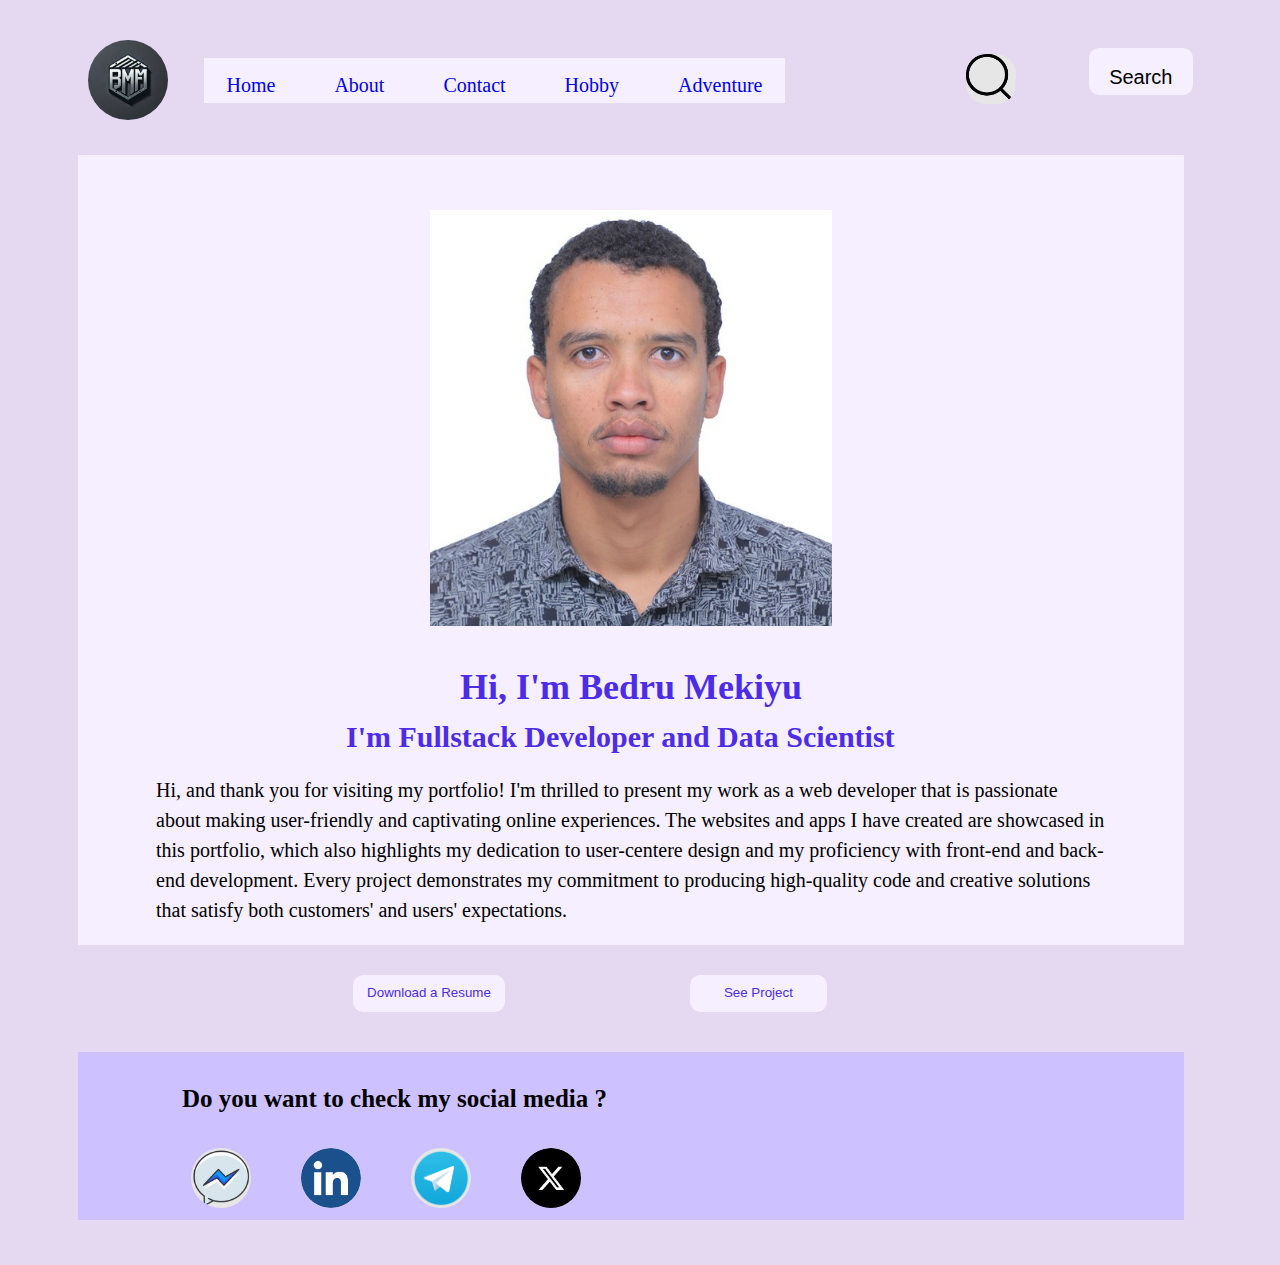
<file: src/index.html>
<!DOCTYPE html>
<html lang="en">

<head>
    <meta charset="UTF-8">
    <meta name="viewport" content="width=device-width, initial-scale=1.0">

    <title>Portfolio</title>
    <link rel="stylesheet" href="./css/index.css">



</head>

<body>

    <header>

        <div class="portfolio-container">
            <div class="header-wrapper">

                <nav class="nav-container">
                    <div class="logo"><img src="./images/logo.png" alt=""></div>
                    <div class="nav-links">
                        <a href="./index.html">Home</a>
                        <a href="./about.html">About</a>
                        <a href="./contact.html">Contact</a>
                        <a href="./hobby.html">Hobby</a>
                        <a href="./adventure.html">Adventure</a>
                    </div>
                </nav>
                <div class="profile-actions">
                    <div class="profile-icon"><img src="./images/search.png" alt="">
                    </div>
                    <button class="chat-button">Search</button>
                </div>
            </div>

    </header>
    <main class="hero-content">
        <img src="./images/bedru.JPG" alt="portfolio foto of bedru" class="profile-image" />
        <h1 class="hero-title">Hi, I'm Bedru Mekiyu</h1>
        <h2 class="hero-subtitle">I'm Fullstack Developer and Data Scientist</h2>
        <p class="hero-description">
            Hi, and thank you for visiting my portfolio! I'm thrilled to present my
            work as a web developer that is passionate about making user-friendly and
            captivating online experiences. The websites and apps I have created are
            showcased in this portfolio, which also highlights my dedication to
            user-centere design and my proficiency with front-end and back-end
            development. Every project demonstrates my commitment to producing
            high-quality code and creative solutions that satisfy both customers' and
            users' expectations.
        </p>
    </main>
    <div class="action-buttons">
        <button class="resume-button">Download a Resume</button>
        <button class="project-button">See Project</button>
    </div>

    <footer class="social-section">

        <h3 class="social-title">Do you want to check my social media ?</h3>
        <div class="social-icons">
            <a href="#" class="social-icon"><img src="./images/facebook.png" alt="">
            </a>
            <a href="#" class="social-icon"><img src="./images/linkidin.png" alt=""></a>
            <a href="#" class="social-icon"><img src="./images/telegram.png" alt=""></a>
            <a href="#" class="social-icon"><img src="./images/messager.png" alt="">
            </a>
        </div>

    </footer>
    </div>
    <script src="js/script.js"></script>
</body>

</html>
</file>
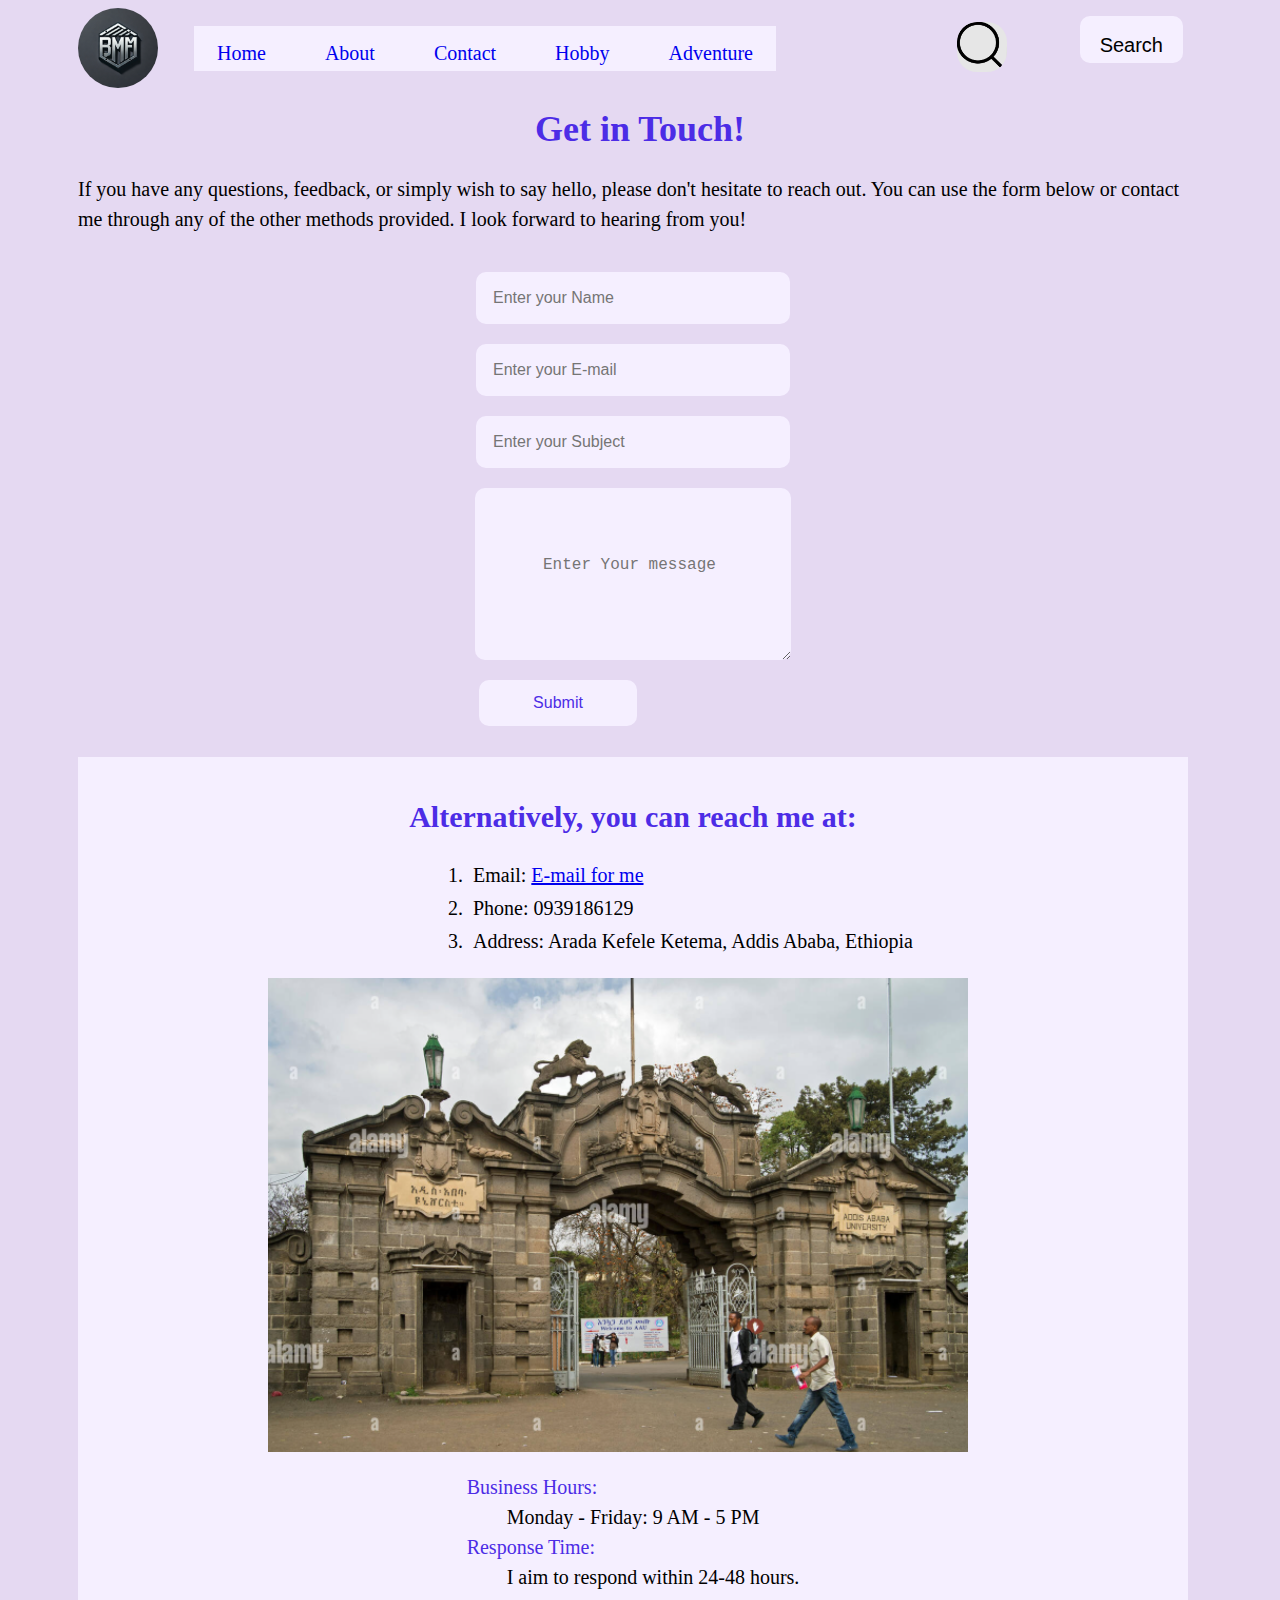
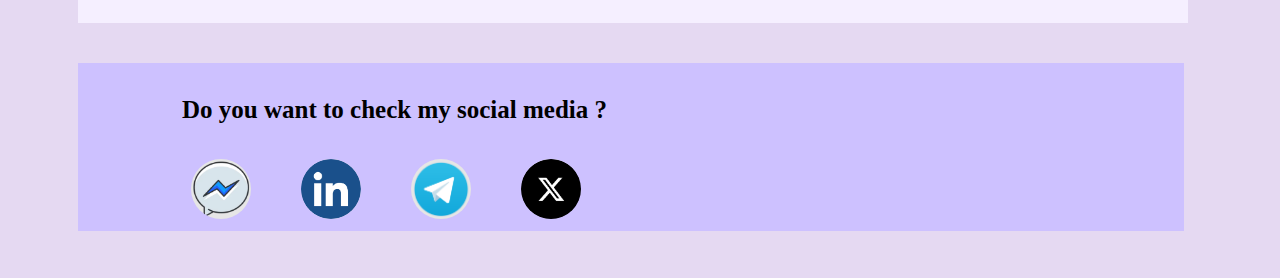
<file: src/contact.html>
<!DOCTYPE html>
<html lang="en">
<head>
    <meta charset="UTF-8">
    <meta name="viewport" content="width=device-width, initial-scale=1.0">
    <link rel="stylesheet" href="./css/contact.css">

    <title>Contact Me Page</title>
     
</head>

<body>
  <div class="contact-container">
    <header class="header-wrapper">
  
  
      <nav class="nav-container">
        <div class="logo"><img src="./images/logo.png" alt=""></div>
        <div class="nav-links">
          <a href="./index.html">Home</a>
          <a href="./about.html">About</a>
          <a href="./contact.html">Contact</a>
          <a href="./hobby.html">Hobby</a>
          <a href="./adventure.html">Adventure</a>
        </div>
      </nav>
      <div class="profile-actions">
        <div class="profile-icon"><img src="./images/search.png" alt="">
        </div>
        <button class="chat-button">Search</button>
      </div>
  
    </header>
  
    <h1 class="heading">Get in Touch!</h1>
    <p class="description">If you have any questions, feedback, or simply wish to say hello, please don't hesitate to
      reach out. You can use the form below or contact me through any of the other methods provided. I look forward to
      hearing from you!</p>
  
    <form class="contact-form">
      <label for="name" class="visually-hidden">Name</label>
      <input type="text" id="name" class="form-input" placeholder="Enter your Name" required>
  
      <label for="email" class="visually-hidden">Email</label>
      <input type="email" id="email" class="form-input" placeholder="Enter your E-mail" required>
  
      <label for="subject" class="visually-hidden">Subject</label>
      <input type="text" id="subject" class="form-input" placeholder="Enter your Subject" required>
  
      <label for="message" class="visually-hidden">Message</label>
      <textarea id="message" class="message-box" placeholder="Enter Your message" required></textarea>
  
      <button type="submit" class="submit-button">Submit</button>
    </form>
  
    <section class="contact-info">
      <div class="contact-details">
        <h2 class="contact-heading">Alternatively, you can reach me at:</h2>
  
        <ol class="contact-text">
          <li>
            Email: <a href="mailto:bedrumekiyu@gmail.com">E-mail for me</a>
          </li>
  
          <li>Phone: 0939186129</li>
  
          <li>Address: Arada Kefele Ketema, Addis Ababa, Ethiopia</li>
        </ol>
  
        <img src="./images/map.png" alt="Location map" class="contact-map">
      </div>
  
      <dl class="business-hours">
        <dt>Business Hours:</dt>
        <dd>Monday - Friday: 9 AM - 5 PM</dd>
        <dt>Response Time:</dt>
        <dd>I aim to respond within 24-48 hours.</dd>
      </dl>
    </section>
  
    <footer class="social-section">
  
      <h3 class="social-title">Do you want to check my social media ?</h3>
      <div class="social-icons">
        <a href="#" class="social-icon"><img src="./images/facebook.png" alt="">
        </a>
        <a href="#" class="social-icon"><img src="./images/linkidin.png" alt=""></a>
        <a href="#" class="social-icon"><img src="./images/telegram.png" alt=""></a>
        <a href="#" class="social-icon"><img src="./images/messager.png" alt="">
        </a>
      </div>
  
    </footer>
  
  </div>
</body>
</html>
</file>
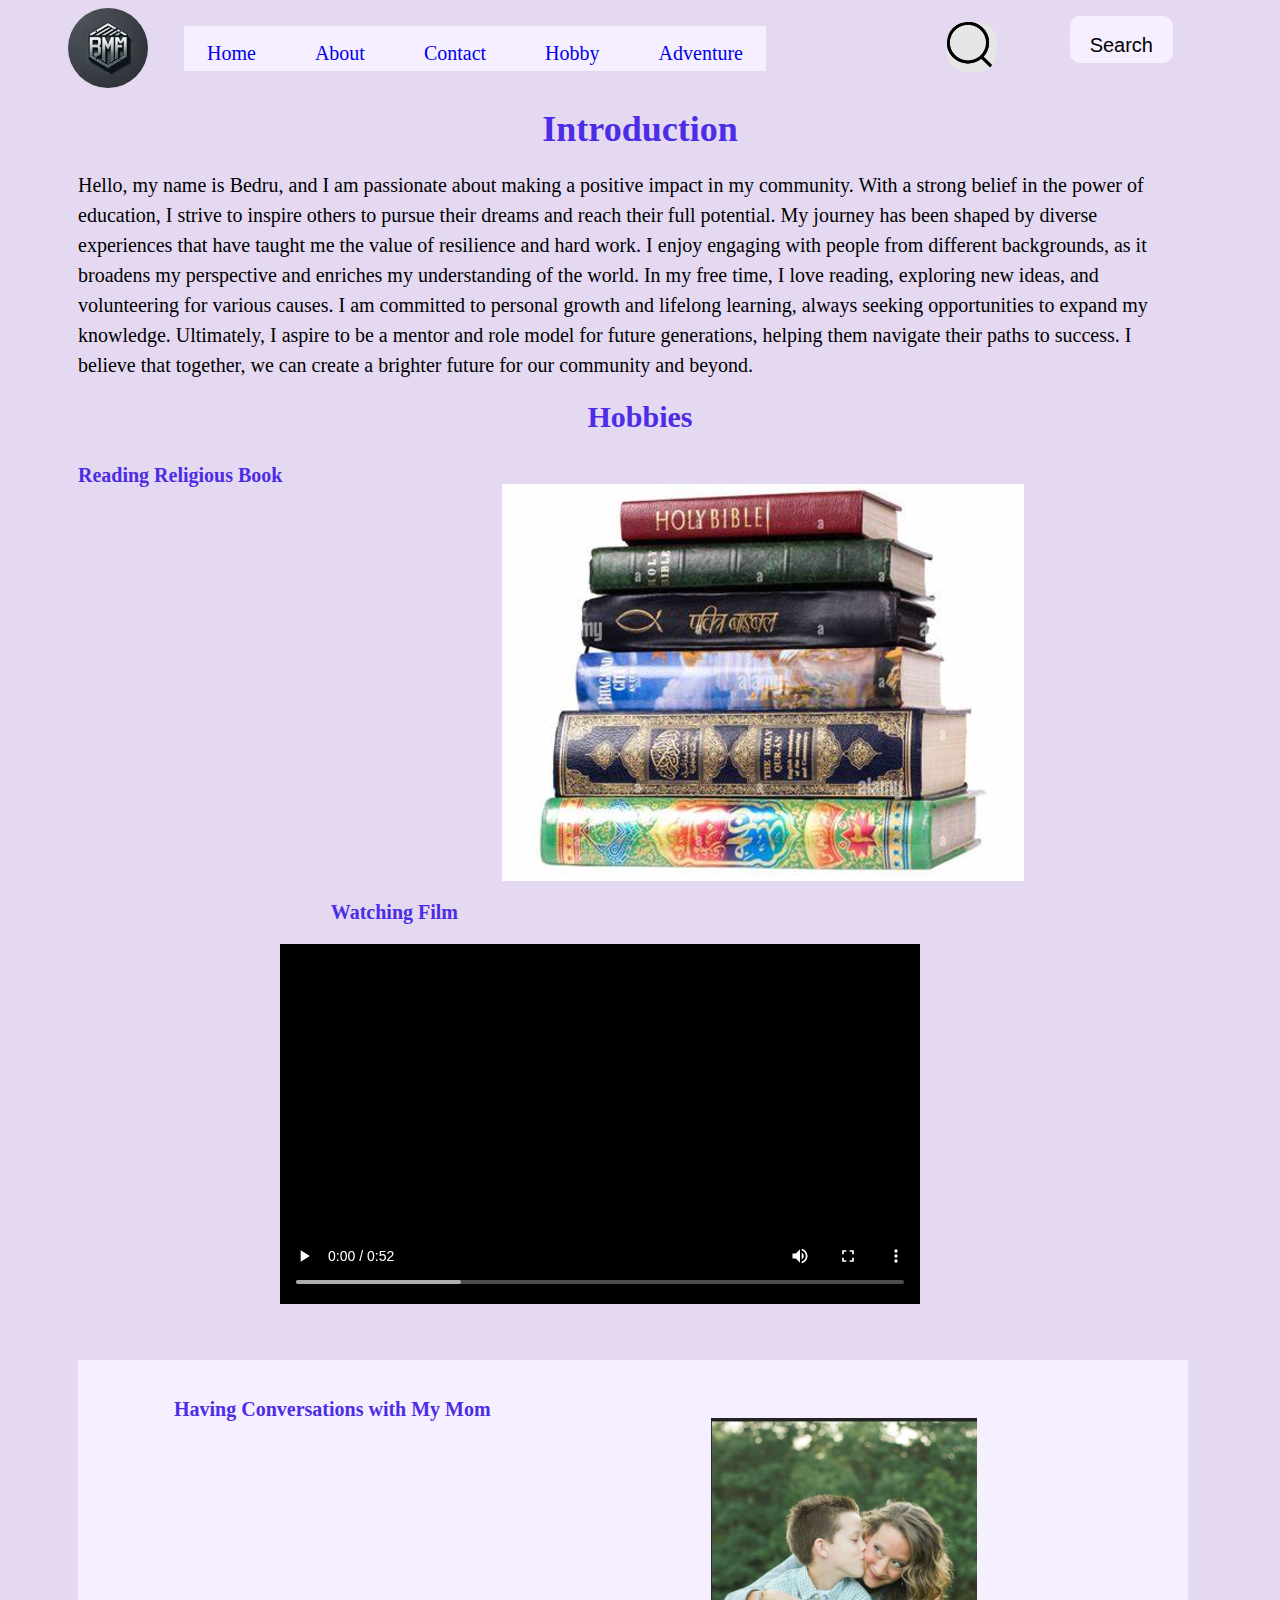
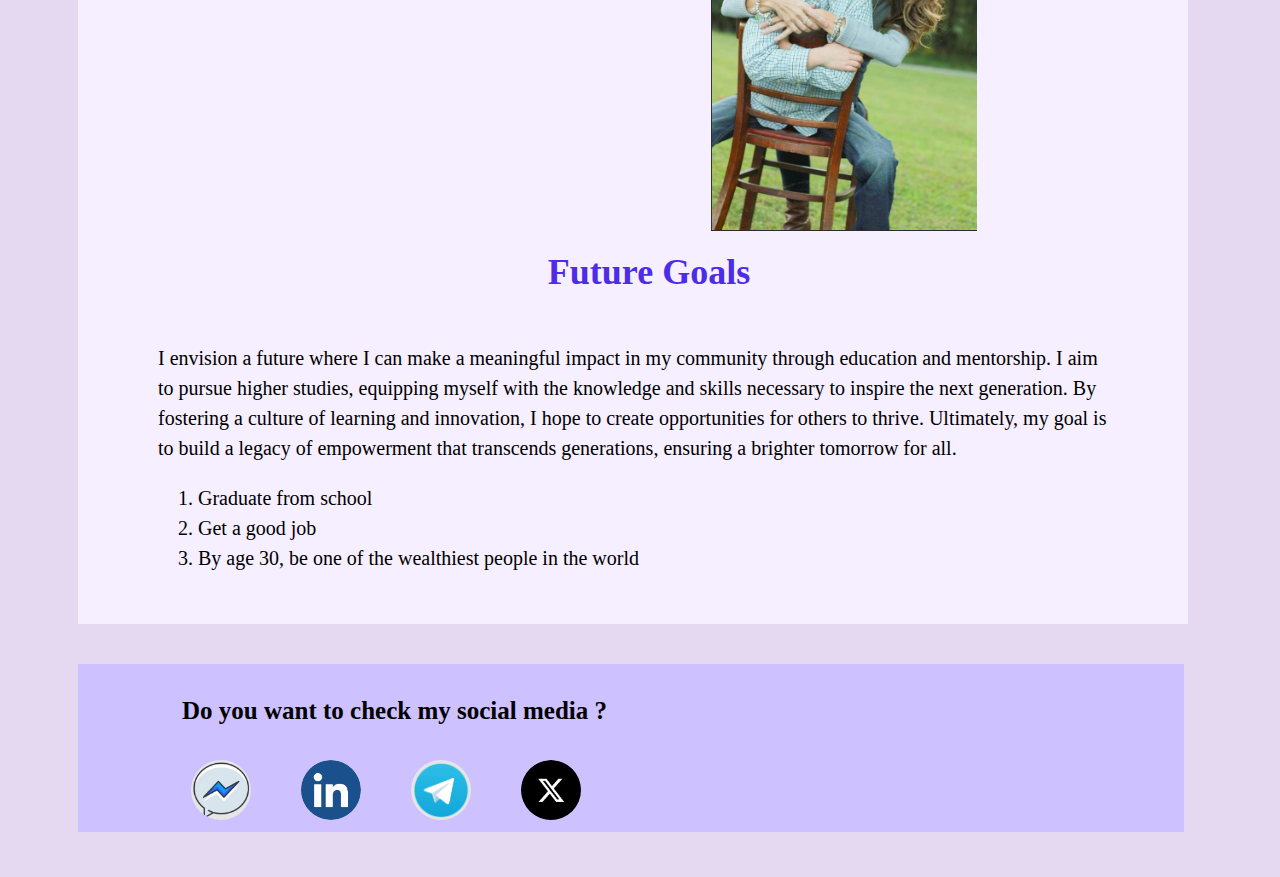
<file: src/hobby.html>
<!DOCTYPE html>
<html lang="en">
<head>
    <meta charset="UTF-8">
    <meta name="viewport" content="width=device-width, initial-scale=1.0">
    <link rel="stylesheet" href="./css/hobby.css">
    <title>My Hobbies</title>
  
      
</head>
<body>
    <div class="hobby-container">
        <header class="header-wrapper">
      
          <nav class="nav-container">
            <div class="logo"><img src="./images/logo.png" alt=""></div>
            <div class="nav-links">
              <a href="./index.html">Home</a>
              <a href="./about.html">About</a>
              <a href="./contact.html">Contact</a>
              <a href="./hobby.html">Hobby</a>
              <a href="./adventure.html">Adventure</a>
            </div>
          </nav>
          <div class="profile-actions">
            <div class="profile-icon"><img src="./images/search.png" alt="">
            </div>
            <button class="chat-button">Search</button>
          </div>
      
        </header>
      
        <h1 class="section-title">Introduction</h1>
        <p class="intro-text">Hello, my name is Bedru, and I am passionate about making a positive impact in my community.
          With a strong belief in the power of education, I strive to inspire others to pursue their dreams and reach their
          full potential. My journey has been shaped by diverse experiences that have taught me the value of resilience and
          hard work. I enjoy engaging with people from different backgrounds, as it broadens my perspective and enriches my
          understanding of the world. In my free time, I love reading, exploring new ideas, and volunteering for various
          causes. I am committed to personal growth and lifelong learning, always seeking opportunities to expand my
          knowledge. Ultimately, I aspire to be a mentor and role model for future generations, helping them navigate their
          paths to success. I believe that together, we can create a brighter future for our community and beyond.</p>
      
        <h2 class="hobbies-title">Hobbies</h2>
        <div class="hobby-grid">
          <div class="hobby-row">
            <h3 class="hobby-text">Reading Religious Book</h3>
            <img src="./images/quran (1).png" alt="Reading religious book illustration" class="hobby-image" loading="lazy" />
          </div>
        </div>
        <section class="video">
          <h3 class="hobby-text">Watching Film</h3>
      
          <div class="film-content">
      
            <video width="640" height="360" controls>
              <source src="./video/video.mp4" type="video/mp4" class="film-image">
      
            </video>
          </div>
        </section>
        <section class="goals-section">
          <div class="goals-content">
            <div class="hobby-row">
              <h3 class="hobby-text">Having Conversations with My Mom</h3>
              <img src="./images/quran (2).png" alt="Conversation with mom illustration" class="hobby-image images-mom"
                loading="lazy" />
            </div>
            <h2 class="goals-title">Future Goals</h2>
          </div>
          <div class="goals-text">
            <p>I envision a future where I can make a meaningful impact in my community through education and mentorship. I
              aim to pursue higher studies, equipping myself with the knowledge and skills necessary to inspire the next
              generation. By fostering a culture of learning and innovation, I hope to create opportunities for others to
              thrive. Ultimately, my goal is to build a legacy of empowerment that transcends generations, ensuring a brighter
              tomorrow for all.</p>
            <ol >
              <li>Graduate from school</li>
              <li>Get a good job</li>
              <li>By age 30, be one of the wealthiest people in the world</li>
            </ol>
          </div>
        </section>
      
        <footer class="social-section">
      
          <h3 class="social-title">Do you want to check my social media ?</h3>
          <div class="social-icons">
            <a href="#" class="social-icon"><img src="./images/facebook.png" alt="">
            </a>
            <a href="#" class="social-icon"><img src="./images/linkidin.png" alt=""></a>
            <a href="#" class="social-icon"><img src="./images/telegram.png" alt=""></a>
            <a href="#" class="social-icon"><img src="./images/messager.png" alt="">
            </a>
          </div>
      
        </footer>
      </div>
</body>
</html>
</file>
<file: src/css/index.css>
body {
    background-color: #e5d9f2;
    font-family: serif, sans-serif;
  }
  .portfolio-container {
    background-color: rgba(229, 217, 242, 1);
    display: flex;
    flex-direction: column;
    overflow: hidden;
    align-items: center;
    padding: 32px 40px;
  }
  .header-wrapper {
    display: flex;
    width: 100%;
    max-width: 1105px;
    align-items: start;
    gap: 20px;
    color: rgba(0, 0, 0, 1);
    flex-wrap: wrap;
    justify-content: space-between;
    font-size: 20px;
  }
  .nav-container {
    display: flex;
    gap: 36px;
    flex-wrap: wrap;
  }
  
  .logo img {
    display: flex;
    justify-content: center;
    align-items: center;
    width: 80px;
    border-radius: 50%;
  }
  .nav-links {
    background-color: rgba(245, 239, 255, 1);
    display: flex;
    align-items: start;
    gap: 40px 59px;
    flex-grow: 1;
    flex-basis: auto;
    margin: auto 0;
    padding: 16px 23px 6px;
  }
  .nav-links a {
    text-decoration: none;
  }
  .profile-actions {
    display: flex;
    margin-top: 4px;
    gap: 40px 73px;
  }
  
  .profile-icon img {
    width: 50px;
    border-radius: 40%;
    margin-top: 10px;
  }
  .chat-button {
    background-color: rgba(245, 239, 255, 1);
    align-self: start;
    margin-top: 4px;
    padding: 18px 20px 6px;
    border-radius: 10px;
    border: white;
    font-size: 20px;
  }
  .hero-content {
    background-color: rgba(245, 239, 255, 1);
    display: flex;
    margin-top: 3px;
    margin-left: 70px;
    width: 100%;
    max-width: 950px;
    flex-direction: column;
  
    color: rgba(76, 44, 230, 1);
    font-weight: 700;
    line-height: 1.2;
    padding: 15px 78px 0;
  }
  .profile-image {
    aspect-ratio: 1.05;
    object-fit: contain;
    object-position: center;
    width: 437px;
    align-self: center;
    max-width: 100%;
    margin-top: 40px;
  }
  .hero-title {
    font-size: 36px;
    align-self: center;
    margin-top: 40px;
    margin-bottom: 10px;
  }
  .hero-subtitle {
    font-size: 30px;
    align-self: start;
    margin: 0px 0px 0px 190px;
  }
  .hero-description {
    color: rgba(0, 0, 0, 1);
    font-size: 20px;
    font-weight: 400;
    line-height: 30px;
    margin-top: 20px;
  }
  .action-buttons {
    display: flex;
    margin: 30px 0px 0px 250px;
  
    justify-content: space-evenly;
    align-items: center;
    width: 664px;
    max-width: 100%;
    gap: 90px;
    color: rgba(55, 30, 181, 1);
  }
  .resume-button {
    background-color: rgba(245, 239, 255, 1);
    padding: 10px 14px 12px;
    border: white;
    border-radius: 10px;
  
    color: #4c2ce6;
  }
  .project-button {
    background-color: rgba(245, 239, 255, 1);
    padding: 10px 34px 12px;
    color: #4c2ce6;
    border: white;
    border-radius: 10px;
  }
  .social-section {
    background-color: rgba(205, 193, 255, 1);
    display: flex;
    margin-top: 40px;
    margin-left: 70px;
    margin-bottom: 45px;
    width: 100%;
    max-width: 950px;
    flex-direction: column;
    align-items: start;
    padding: 8px 78px;
  }
  .social-title {
    color: rgba(0, 0, 0, 1);
    margin-left: 26px;
    font-size: 25px;
  }
  .social-icons {
    display: flex;
    margin-top: 10px;
    margin-left: 35px;
  
    max-width: 100%;
    gap: 20px;
    justify-content: space-between;
  }
  .social-icon {
    width: 90px;
    object-fit: contain;
    object-position: center;
  }
  .social-icon img {
    width: 60px;
    height: 60px;
    border-radius: 50%;
  }
  @media (max-width: 1200px) {
    .hero-title {
        font-size: 28px;
    }
    .hero-subtitle {
        font-size: 20px;
    }
  }
  @media (max-width: 991px) {
    .nav-links {
        flex-direction: column;
        gap: 10px;
    }
    .hero-content {
        text-align: center;
    }
    .profile-image {
        max-width: 200px;
    }
    .action-buttons {
        flex-direction: column;
        gap: 10px;
    }
  }
  @media (max-width: 768px) {
    .hero-title {
        font-size: 24px;
    }
    .hero-subtitle {
        font-size: 18px;
    }
  }
  @media (max-width: 576px) {
    .profile-image {
        max-width: 150px;
    }
    .chat-button {
        padding: 8px 16px;
        font-size: 14px;
    }
    .resume-button, .project-button {
        padding: 8px 16px;
        font-size: 14px;
    }
    .social-icon img {
        width: 40px;
        height: 40px;
    }
  }
</file>
<file: src/css/contact.css>
body {
    background-color: #e5d9f2;
    font-family: serif, sans-serif;
  }

  .portfolio-container {
    background-color: rgba(229, 217, 242, 1);
    display: flex;
    flex-direction: column;
    overflow: hidden;
    align-items: center;
    padding: 32px 40px;
  }

  .header-wrapper {
    display: flex;
    width: 100%;
    max-width: 1105px;
    align-items: start;
    gap: 20px;
    color: rgba(0, 0, 0, 1);
    flex-wrap: wrap;
    justify-content: space-between;
    font-size: 20px;
    margin-left: 70px;
  }

  .nav-container {
    display: flex;
    gap: 36px;
    flex-wrap: wrap;
  }

  .logo img {
    display: flex;
    justify-content: center;
    align-items: center;
    width: 80px;
    border-radius: 50%;
  }

  .nav-links {
    background-color: rgba(245, 239, 255, 1);
    display: flex;
    align-items: start;
    gap: 40px 59px;
    flex-grow: 1;
    flex-basis: auto;
    margin: auto 0;
    padding: 16px 23px 6px;
  }

  .nav-links a {
    text-decoration: none;
  }

  .profile-actions {
    display: flex;
    margin-top: 4px;
    gap: 40px 73px;
  }

  .profile-icon img {
    width: 50px;
    border-radius: 40%;
    margin-top: 10px;
  }

  .chat-button {
    background-color: rgba(245, 239, 255, 1);
    align-self: start;
    margin-top: 4px;
    padding: 18px 20px 6px;
    border-radius: 10px;
    border: white;
    font-size: 20px;
  }


  .heading {
    display: flex;
    justify-content: center;
    align-items: center;
    color: rgba(76, 44, 230, 1);
    margin-top: 20px;
    font-size: 36px;
  }

  .description {
    color: rgba(0, 0, 0, 1);
    font-size: 20px;
    font-weight: 400;
    line-height: 30px;
    margin-top: 20px;
    margin-left: 70px;
    max-width: 1104px;
  }

  .contact-form {

    display: flex;
    margin-top: 6px;
    margin-left: 70px;
    width: 100%;
    max-width: 950px;
    flex-direction: column;
    align-items: center;
    color: rgba(76, 44, 230, 1);
    padding: 18px 80px 31px;
  }

  .form-input {
    background: rgba(245, 239, 255, 1);
    width: 280px;
    padding: 17px;
    margin-bottom: 20px;
    font-size: 16px;
    border-radius: 10px;
    border: none;

  }

  .message-box {
    background: rgba(245, 239, 255, 1);
    font-size: 16px;
    padding: 68px;
    width: 180px;
    border-radius: 10px;
    border: none;

  }

  .submit-button {
    background: rgba(245, 239, 255, 1);
    width: 158px;
    margin-top: 20px;
    margin-right: 150px;
    padding: 14px 46px;
    border-radius: 10px;
    font-size: 16px;
    border: none;
    cursor: pointer;
    color: rgba(76, 44, 230, 1);
  }

  .contact-info {
    background: rgba(245, 239, 255, 1);
    display: flex;
    margin-top: 0px;
    margin-left: 70px;
    width: 100%;
    max-width: 950px;
    flex-direction: column;
    align-items: center;
    color: rgba(76, 44, 230, 1);
    padding: 18px 80px 31px;
  }

  .contact-details {
    width: 870px;
    max-width: 100%;

  }

  .contact-heading {
    color: rgba(76, 44, 230, 1);
    font-size: 30px;
    display: flex;
    justify-content: center;
  }

  .contact-text {
    display: flex;
    flex-direction: column;


    color: rgba(0, 0, 0, 1);
    font-size: 20px;
    margin-left: 230px;
    max-width: 1104px;
  }

  .contact-text li {
    padding: 5px;
  }

  .contact-map {
    display: flex;
    justify-content: center;
    width: 700px;
    max-width: 100%;
    margin-left: 70px;
  }

  .business-hours {

    color: rgba(0, 0, 0, 1);
    font-size: 20px;

    line-height: 30px;
    margin-top: 20px;
    margin-bottom: 0px;
    max-width: 1104px;
  }

  .social-section {
    background-color: rgba(205, 193, 255, 1);
    display: flex;
    margin-top: 40px;
    margin-left: 70px;
    margin-bottom: 45px;
    width: 100%;
    max-width: 950px;
    flex-direction: column;
    align-items: start;
    padding: 8px 78px;
  }

  .social-title {
    color: rgba(0, 0, 0, 1);
    margin-left: 26px;
    font-size: 25px;
  }

  .social-icons {
    display: flex;
    margin-top: 10px;
    margin-left: 35px;

    max-width: 100%;
    gap: 20px;
    justify-content: space-between;
  }

  .social-icon {
    width: 90px;
    object-fit: contain;
    object-position: center;
  }

  .social-icon img {
    width: 60px;
    height: 60px;
    border-radius: 50%;
  }

  .business-hours dt {
    color: rgba(76, 44, 230, 1);
  }
  
.visually-hidden {
position: absolute;
width: 1px;
height: 1px;
padding: 0;
margin: -1px;
overflow: hidden;
clip: rect(0, 0, 0, 0);
border: 0;
}


@media (max-width: 991px) {
.contact-container {
  padding: 100px 20px 0;
}

.header-wrapper {
  max-width: 100%;
}

.nav-menu {
  max-width: 100%;
  padding: 0 20px;
}

.heading {
  margin-top: 40px;
  font-size: 40px;
}

.description {
  max-width: 100%;
  margin-top: 40px;
}

.form-input {
  margin-top: 40px;
  padding: 0 20px;
}

.message-box {
  margin-top: 40px;
  padding: 0 20px;
}

.submit-button {
  margin: 40px 0 0 10px;
  padding: 0 20px;
}

.contact-info {
  max-width: 100%;
  margin-top: 40px;
  padding: 0 20px 100px;
}

.contact-heading {
  max-width: 100%;
  margin-right: 10px;
  font-size: 40px;
}

.contact-text {
  max-width: 100%;
  margin-top: 40px;
}

.contact-map {
  margin-top: 40px;
}

.business-hours {
  max-width: 100%;
  margin: 40px 0 10px;
}

.social-section {
  max-width: 100%;
  margin-top: 40px;
  padding: 0 20px;
}
}
/* new resiposiveness */
/* Mobile Portrait and Landscape */
@media (max-width: 480px) {
.header-wrapper {
flex-direction: column;
gap: 10px;
margin-left: 10px;
}

.nav-links {
flex-direction: column;
gap: 20px;
padding: 10px;
}

.profile-actions {
flex-direction: column;
gap: 10px;
}

.heading {
font-size: 24px;
margin-top: 10px;
}

.description, .contact-text {
margin-left: 10px;
font-size: 16px;
}

.form-input, .message-box {
width: 90%;
padding: 10px;
}

.submit-button {
width: 100%;
margin-right: 0;
}

.contact-info, .social-section {
margin-left: 10px;
padding: 10px;
}

.social-icons {
flex-wrap: wrap;
gap: 10px;
}
}

/* Tablet Portrait */
@media (min-width: 481px) and (max-width: 768px) {
.header-wrapper {
flex-direction: column;
margin-left: 20px;
}

.nav-links {
flex-direction: row;
flex-wrap: wrap;
gap: 15px;
}

.heading {
font-size: 28px;
margin-top: 20px;
}

.description, .contact-text {
font-size: 18px;
margin-left: 20px;
}

.form-input, .message-box {
width: 100%;
padding: 12px;
}

.contact-info, .social-section {
margin-left: 20px;
padding: 20px;
}
}

/* Tablet Landscape */
@media (min-width: 769px) and (max-width: 1024px) {
.header-wrapper {
gap: 20px;
margin-left: 30px;
}

.nav-links {
justify-content: center;
gap: 30px;
}

.description, .contact-text {
font-size: 18px;
margin-left: 30px;
}

.form-input, .message-box {
width: 90%;
padding: 15px;
}

.contact-info, .social-section {
margin-left: 30px;
padding: 30px;
}
}
</file>
<file: src/css/hobby.css>
body {
    background-color: #e5d9f2;
    font-family: serif, sans-serif;
  }

  .portfolio-container {
    background-color: rgba(229, 217, 242, 1);
    display: flex;
    flex-direction: column;
    overflow: hidden;
    align-items: center;
    padding: 32px 40px;
  }

  .header-wrapper {
    display: flex;
    width: 100%;
    max-width: 1105px;
    align-items: start;
    gap: 20px;
    color: rgba(0, 0, 0, 1);
    flex-wrap: wrap;
    justify-content: space-between;
    font-size: 20px;
    margin-left: 60px;
  }

  .nav-container {
    display: flex;
    gap: 36px;
    flex-wrap: wrap;
  }

  .logo img {
    display: flex;
    justify-content: center;
    align-items: center;
    width: 80px;
    border-radius: 50%;
  }

  .nav-links {
    background-color: rgba(245, 239, 255, 1);
    display: flex;
    align-items: start;
    gap: 40px 59px;
    flex-grow: 1;
    flex-basis: auto;
    margin: auto 0;
    padding: 16px 23px 6px;
  }

  .nav-links a {
    text-decoration: none;
  }

  .profile-actions {
    display: flex;
    margin-top: 4px;
    gap: 40px 73px;
  }

  .profile-icon img {
    width: 50px;
    border-radius: 40%;
    margin-top: 10px;
  }

  .chat-button {
    background-color: rgba(245, 239, 255, 1);
    align-self: start;
    margin-top: 4px;
    padding: 18px 20px 6px;
    border-radius: 10px;
    border: white;
    font-size: 20px;
  }

  .section-title {
    color: rgba(76, 44, 230, 1);
    display: flex;
    justify-content: center;
    align-items: center;
    font-size: 36px;
    margin-top: 20px;
    margin-bottom: 10px;
  }

  .intro-text {
    color: rgba(0, 0, 0, 1);
    font-size: 20px;
    font-weight: 400;
    line-height: 30px;
    margin-top: 20px;
    margin-left: 70px;
    max-width: 1104px;
  }

  .hobbies-title {
    color: rgba(76, 44, 230, 1);
    display: flex;
    justify-content: center;
    align-items: center;
    font-size: 30px;
    margin-top: 20px;
    margin-bottom: 10px;
  }

  .hobby-grid {
    align-self: flex-start;
    width: 1096px;
    max-width: 100%;
    margin-left: 70px;

  }

  .hobby-row {
    gap: 20px;
    display: flex;
    margin-left: 0px;

  }

  .hobby-text {
    color: rgba(76, 44, 230, 1);
    font-size: 20px;
    padding-right: 200px;
  }

  .hobby-image {

    object-fit: contain;
    object-position: center;
    align-self: center;
    max-width: 100%;
    margin-top: 40px;

  }

  .video {

    display: flex;
    width: 650px;
    max-width: 100%;
    flex-direction: column;
    align-items: flex-end;
    justify-content: center;

  }

  .film-content {
    display: flex;
    width: 378px;
    max-width: 100%;
    gap: 20px;
    justify-content: space-between;
  }


  .goals-section {
    background: rgba(245, 239, 255, 1);
    display: flex;
    margin-top: 56px;
    margin-left: 70px;
    width: 100%;
    max-width: 950px;
    flex-direction: column;
    align-items: center;
    color: rgba(76, 44, 230, 1);
    padding: 18px 80px 31px;

  }

  .goals-content {
    display: flex;
    margin-left: 32px;
    width: 100%;
    max-width: 1280px;
    flex-direction: column;
  }

  .goals-title {
    color: rgba(76, 44, 230, 1);
    display: flex;
    justify-content: center;
    align-items: center;
    font-size: 36px;
    margin-top: 20px;
    margin-bottom: 10px;
  }

  .goals-text {
    color: rgba(0, 0, 0, 1);
    font-size: 20px;
    font-weight: 400;
    line-height: 30px;
    margin-top: 20px;
    margin-left: 0px;
    max-width: 1104px;
  }
  .goals-text ol{
    margin-left: 0px;
  }

  .social-section {
    background-color: rgba(205, 193, 255, 1);
    display: flex;
    margin-top: 40px;
    margin-left: 70px;
    margin-bottom: 45px;
    width: 100%;
    max-width: 950px;
    flex-direction: column;
    align-items: start;
    padding: 8px 78px;
  }

  .social-title {
    color: rgba(0, 0, 0, 1);
    margin-left: 26px;
    font-size: 25px;
  }

  .social-icons {
    display: flex;
    margin-top: 10px;
    margin-left: 35px;

    max-width: 100%;
    gap: 20px;
    justify-content: space-between;
  }

  .social-icon {
    width: 90px;
    object-fit: contain;
    object-position: center;
  }

  .social-icon img {
    width: 60px;
    height: 60px;
    border-radius: 50%;
  }

  h2 {
    font-size: 25px;
  }


  @media (max-width: 991px) {
    .hobby-container {
      padding: 100px 20px 0;
    }

    .header-wrapper {
      max-width: 100%;
    }

    .nav-menu {
      max-width: 100%;
      padding: 0 20px;
    }

    .section-title {
      font-size: 40px;
    }

    .intro-text {
      max-width: 100%;
      margin: 40px 9px 0 0;
    }

    .hobbies-title {
      margin-top: 40px;
    }

    .hobby-row {
      flex-direction: column;
      align-items: stretch;
      gap: 0;
    }

    .hobby-text {
      margin-top: 40px;
    }

    .hobby-image {
      max-width: 100%;
      margin-top: 40px;
    }


    .goals-section {
      max-width: 100%;
      margin-top: 40px;
    }

    .goals-content {
      max-width: 100%;
    }

    .goals-text {
      max-width: 100%;
      padding-right: 20px;
      margin-top: 40px;
    }

    .social-section {
      max-width: 100%;
      padding: 0 20px;
    }
  }

  .visually-hidden {
    position: absolute;
    width: 1px;
    height: 1px;
    padding: 0;
    margin: -1px;
    overflow: hidden;
    clip: rect(0, 0, 0, 0);
    border: 0;
  }
  @media (max-width: 1200px) {
.header-wrapper {
  flex-direction: column;
  align-items: center;
  gap: 20px;
}

.nav-links {
  flex-wrap: wrap;
  justify-content: center;
  gap: 20px;
}

.profile-actions {
  justify-content: center;
  margin-top: 10px;
}

.hobby-grid,
.goals-content {
  margin-left: 20px;
  margin-right: 20px;
}

.goals-text,
.intro-text {
  margin-left: 20px;
  margin-right: 20px;
}
}

@media (max-width: 992px) {
.nav-container {
  flex-direction: column;
  align-items: center;
}

.hobby-row {
  flex-direction: column;
  align-items: center;
  margin-left: 0;
}

.hobby-text {
  text-align: center;
  padding-right: 0;
}

.video {
  align-items: center;
}

.film-content {
  justify-content: center;
}

.social-section {
  margin-left: 0;
  margin-right: 0;
  align-items: center;
}

.social-icons {
  justify-content: center;
  flex-wrap: wrap;
}
}

@media (max-width: 768px) {
.header-wrapper {
  gap: 10px;
}

.section-title,
.hobbies-title,
.goals-title {
  font-size: 24px;
}

.intro-text,
.goals-text {
  font-size: 16px;
  line-height: 24px;
}

.chat-button {
  padding: 12px 16px;
  font-size: 16px;
}

.hobby-row {
  margin-left: 0;
}

.goals-section {
  margin-left: 10px;
  margin-right: 10px;
}

.social-icons {
  gap: 10px;
}
}

@media (max-width: 576px) {
.nav-links {
  flex-direction: column;
  align-items: center;
  gap: 10px;
}

.hobby-image {
  margin-top: 20px;
}

.video video {
  width: 100%;
  height: auto;
}

.goals-text {
  font-size: 14px;
  line-height: 20px;
}

.chat-button {
  font-size: 14px;
  padding: 10px;
}
}
</file>
